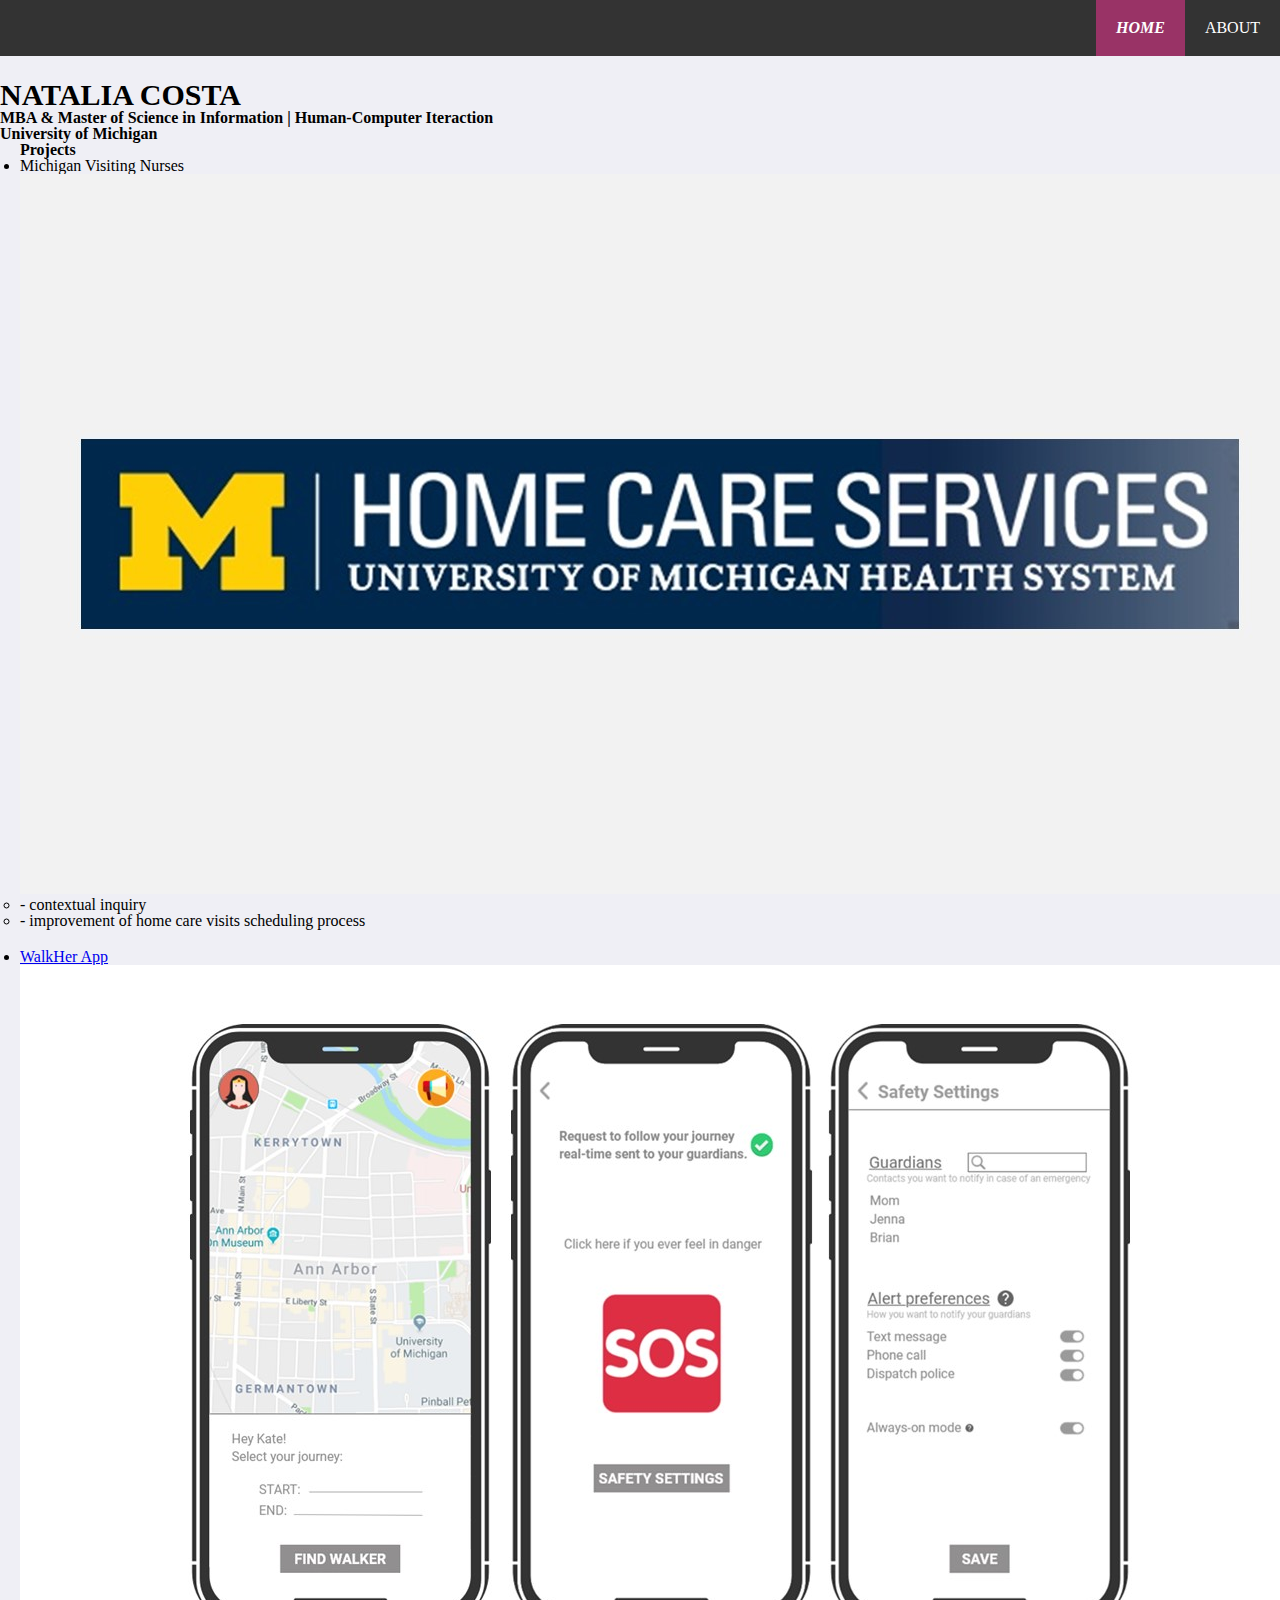
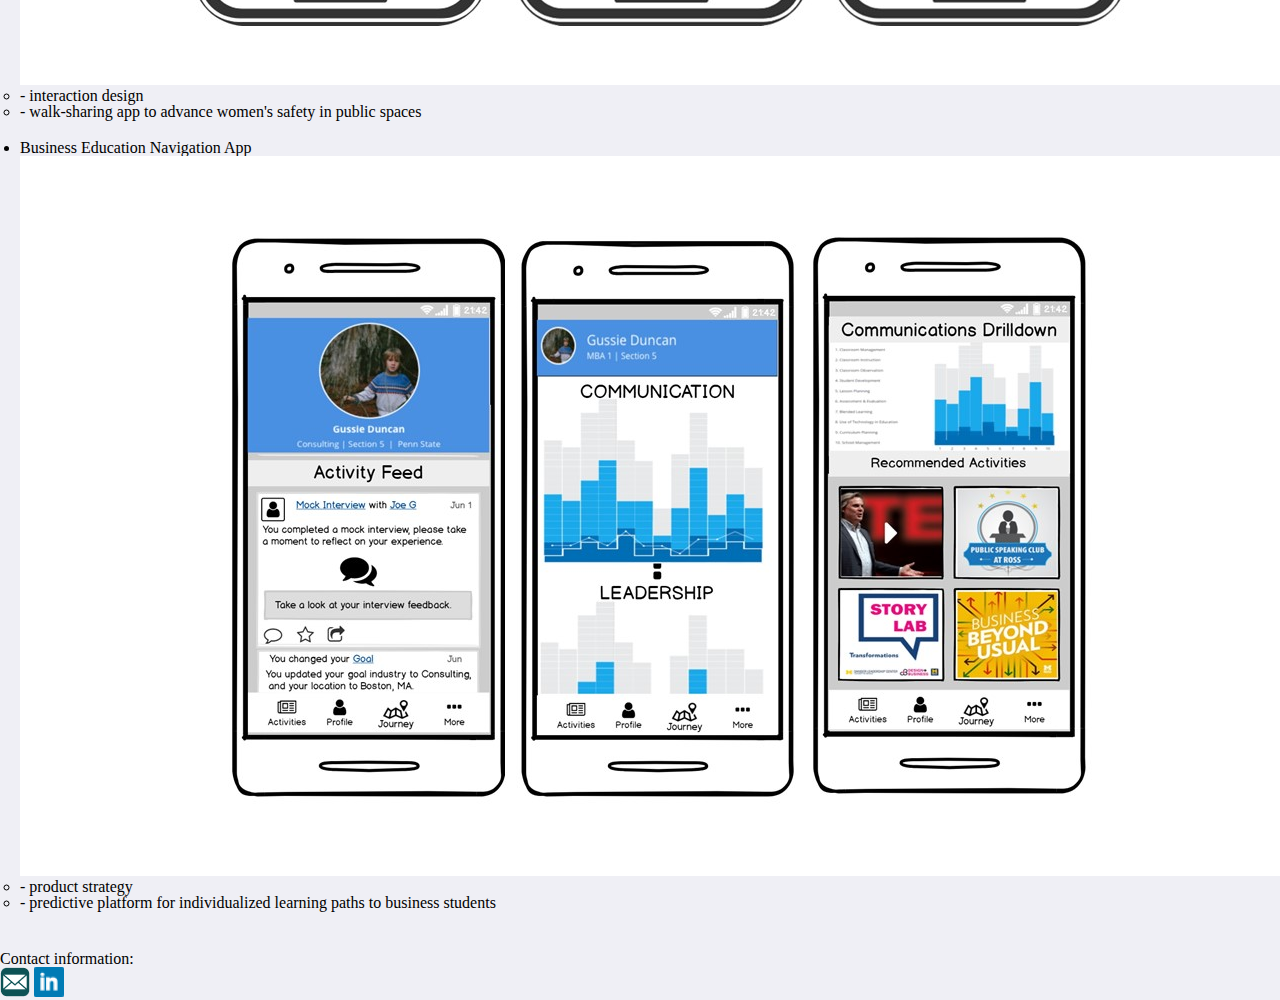
<file: index.html>
<!DOCTYPE html>
<html lang="en" dir="ltr">
  <head>
    <meta charset="utf-8">
    <link rel="stylesheet" href="css/html5reset.css">
    <link rel="stylesheet" href="css/style.css">
    <link rel="icon" href="images/beach.png" type="images/beach.png"/>
    <title>Natalia Costa - Home Page</title>
  </head>
  <body>

    <header>
      <p class="skip"><a href="#main-content-home">Skip to content</a></p>
      <nav>
        <ul>
          <li><a href="about.html">ABOUT</a></li>
          <li><a class="current" href="index.html">HOME</a></li>
        </ul>
      </nav>

      <h1>NATALIA COSTA</h1>
      <h2>MBA & Master of Science in Information | Human-Computer Iteraction<br>
      University of Michigan </h2>
    </header>

    <main id="main-content-home" class="projects">
      <h3>Projects</h3>

      <ul>
        <li>Michigan Visiting Nurses
          <img src="images/mvn.JPG" alt="Michigan Visiting Nurses logo">
          <ul>
            <li>- contextual inquiry</li>
            <li>- improvement of home care visits scheduling process</li>
          </ul>
        </li>

        <li><a href="project.html">WalkHer App</a>
          <a href="project.html"><img src="images/walkher.jpg" alt="WalkHer screenshots"></a>
          <ul>
            <li>- interaction design</li>
            <li>- walk-sharing app to advance women's safety in public spaces</li>
          </ul>
        </li>

        <li>Business Education Navigation App
          <img src="images/gooru.JPG" alt="Gooru logo">
          <ul>
            <li>- product strategy</li>
            <li>- predictive platform for individualized learning paths to business students</li>
          </ul>
        </li>
      </ul>

    </main>

    <footer>
      <p>Contact information:</p>
      <a class="icon" href="mailto:mncosta@umich.edu"><img src="images/email.png" alt="email icon"></a>
      <a class="icon" href="https://www.linkedin.com/in/m-natalia-costa/"> <img src="images/linkedin.png" alt="LinkedIn icon"></a>
    </footer>

  </body>
</html>
</file>
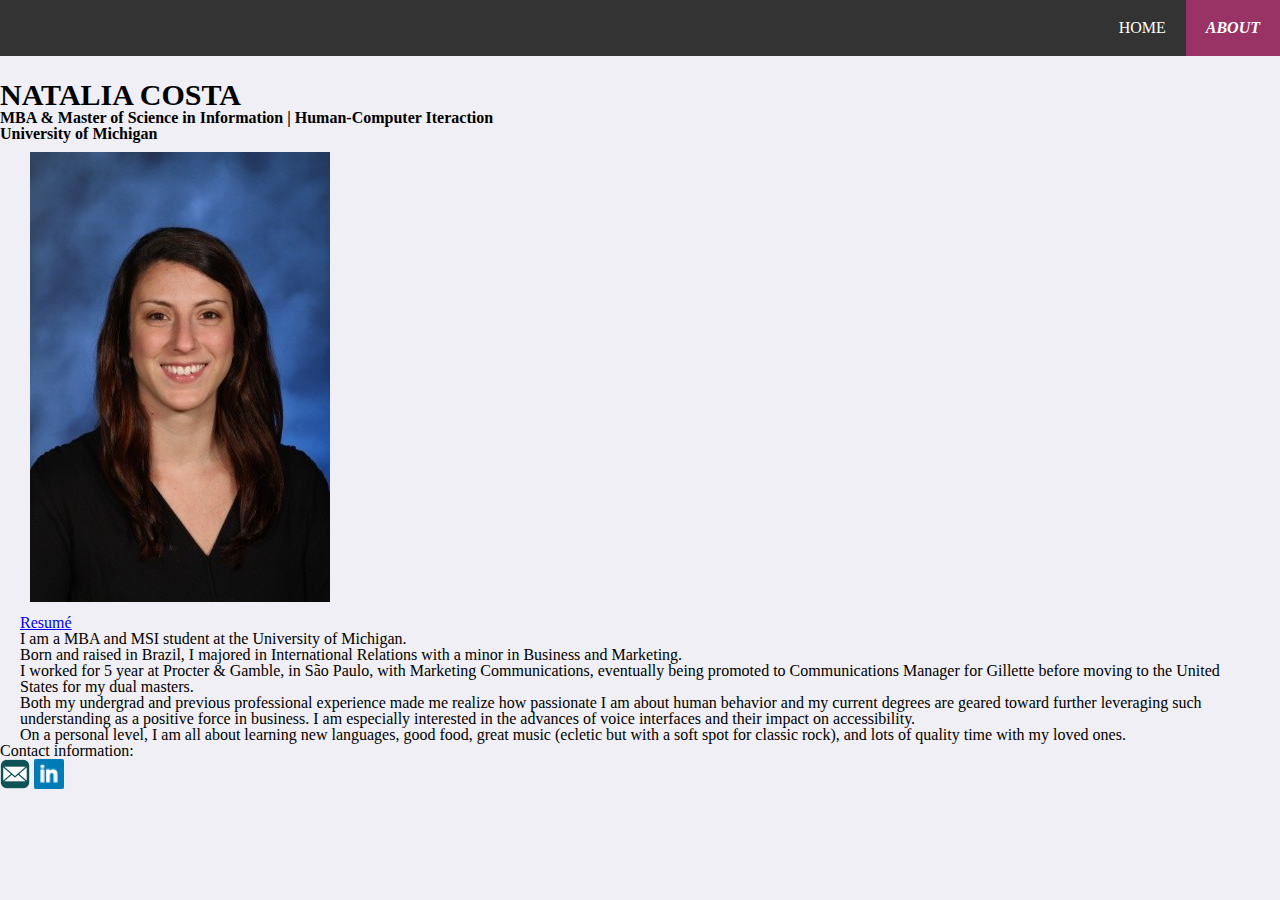
<file: about.html>
<!DOCTYPE html>
<html lang="en" dir="ltr">
  <head>
    <meta charset="utf-8">
    <link rel="stylesheet" href="css/html5reset.css">
    <link rel="stylesheet" href="css/style.css">
    <link rel="icon" href="images/beach.png" type="images/beach.png"/>
    <title>Natalia Costa - About</title>
  </head>
  <body>

    <header>
      <p class="skip"><a href="#main-content-about">Skip to content</a></p>
      <nav>
        <ul>
          <li><a class="current" href="about.html">ABOUT</a></li>
          <li><a href="index.html">HOME</a></li>
        </ul>
      </nav>

      <h1>NATALIA COSTA</h1>
      <h2>MBA & Master of Science in Information | Human-Computer Iteraction<br>
      University of Michigan </h2>
    </header>

    <main>

      <aside class="profile">
        <img src="images/profile.jpg" alt="profile picture">
      </aside>

      <p id="main-content-about"><a href="resume.html">Resumé</a></p>

      <p>I am a MBA and MSI student at the University of Michigan. <br>
      Born and raised in Brazil, I majored in International Relations with a minor in Business and Marketing. <br>
      I worked for 5 year at Procter & Gamble, in São Paulo, with Marketing Communications, eventually being promoted to Communications Manager for Gillette before moving to the United States for my dual masters.</p>

      <p>Both my undergrad and previous professional experience made me realize how passionate I am about human behavior and my current degrees are geared toward further leveraging such understanding as a positive force in business. I am especially interested in the advances of voice interfaces and their impact on accessibility.</p>

      <p>On a personal level, I am all about learning new languages, good food, great music (ecletic but with a soft spot for classic rock), and lots of quality time with my loved ones.</p>

    </main>

    <footer>
      <p>Contact information:</p>
      <a class="icon" href="mailto:mncosta@umich.edu"><img src="images/email.png" alt="email icon"></a>
      <a class="icon" href="https://www.linkedin.com/in/m-natalia-costa/"> <img src="images/linkedin.png" alt="LinkedIn icon"></a>
    </footer>

  </body>
</html>
</file>
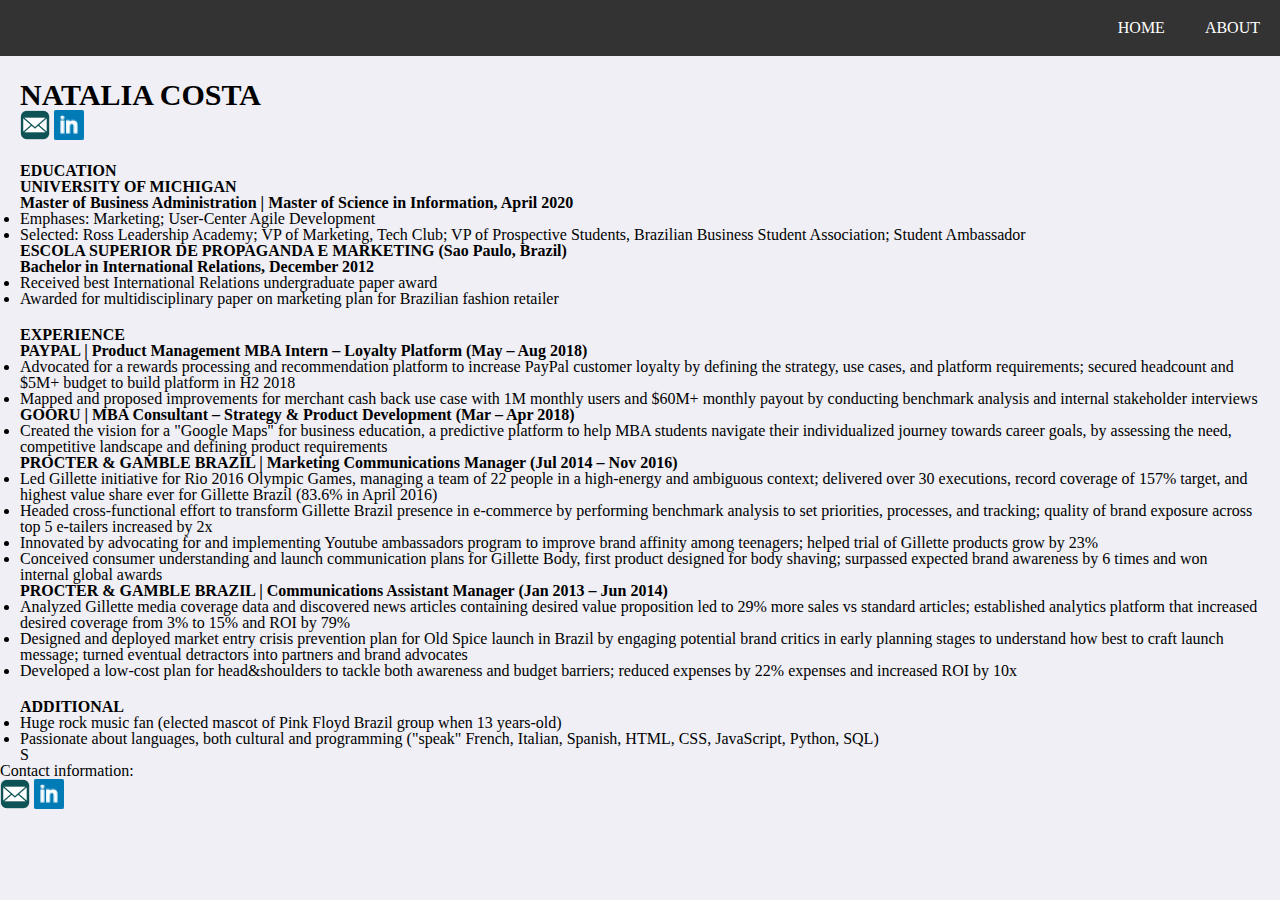
<file: resume.html>
<!DOCTYPE html>
<html lang="en" dir="ltr">
  <head>
    <meta charset="utf-8">
    <link rel="stylesheet" href="css/html5reset.css">
    <link rel="stylesheet" href="css/style.css">
    <link rel="icon" href="images/beach.png" type="images/beach.png"/>
    <title>Natalia Costa - Resumé</title>
  </head>
  <body>

    <header>
      <p class="skip"><a href="#main-content-resume">Skip to content</a></p>
      <nav>
        <ul>
          <li><a href="about.html">ABOUT</a></li>
          <li><a href="index.html">HOME</a></li>
        </ul>
      </nav>
    </header>

    <main class="resume">
      <h1>NATALIA COSTA</h1>
      <a class="icon" href="mailto:mncosta@umich.edu"><img src="images/email.png" alt="email icon"></a>
      <a class="icon" href="https://www.linkedin.com/in/m-natalia-costa/"> <img src="images/linkedin.png" alt="LinkedIn icon"></a>

      <section id="main-content-resume">
        <h2>EDUCATION</h2>
        <h3>UNIVERSITY OF MICHIGAN</h3>
        <h4>Master of Business Administration | Master of Science in Information, April 2020</h4>
          <ul>
            <li>Emphases: Marketing; User-Center Agile Development</li>
            <li>Selected: Ross Leadership Academy; VP of Marketing, Tech Club; VP of Prospective Students, Brazilian Business Student Association; Student Ambassador</li>
          </ul>

        <h3>ESCOLA SUPERIOR DE PROPAGANDA E MARKETING (Sao Paulo, Brazil)</h3>
        <h4>Bachelor in International Relations, December 2012</h4>
          <ul>
            <li>Received best International Relations undergraduate paper award</li>
            <li>Awarded for multidisciplinary paper on marketing plan for Brazilian fashion retailer</li>
          </ul>

        <h2>EXPERIENCE</h2>
        <h3>PAYPAL | Product Management MBA Intern – Loyalty Platform (May – Aug 2018)</h3>
          <ul>
            <li>Advocated for a rewards processing and recommendation platform to increase PayPal customer loyalty by defining the strategy, use cases, and platform requirements; secured headcount and $5M+ budget to build platform in H2 2018</li>
            <li>Mapped and proposed improvements for merchant cash back use case with 1M monthly users and $60M+ monthly payout by conducting benchmark analysis and internal stakeholder interviews</li>
          </ul>

        <h3>GOORU | MBA Consultant – Strategy & Product Development (Mar – Apr 2018)</h3>
          <ul>
            <li>Created the vision for a "Google Maps" for business education, a predictive platform to help MBA students navigate their individualized journey towards career goals, by assessing the need, competitive landscape and defining product requirements</li>
          </ul>

        <h3>PROCTER & GAMBLE BRAZIL | Marketing Communications Manager (Jul 2014 – Nov 2016)</h3>
          <ul>
            <li>Led Gillette initiative for Rio 2016 Olympic Games, managing a team of 22 people in a high-energy and ambiguous context; delivered over 30 executions, record coverage of 157% target, and highest value share ever for Gillette Brazil (83.6% in April 2016)
            </li>
            <li>Headed cross-functional effort to transform Gillette Brazil presence in e-commerce by performing benchmark analysis to set priorities, processes, and tracking; quality of brand exposure across top 5 e-tailers increased by 2x</li>
            <li>Innovated by advocating for and implementing Youtube ambassadors program to improve brand affinity among teenagers; helped trial of Gillette products grow by 23%</li>
            <li>Conceived consumer understanding and launch communication plans for Gillette Body, first product designed for body shaving; surpassed expected brand awareness by 6 times and won internal global awards</li>
          </ul>

        <h3>PROCTER & GAMBLE BRAZIL | Communications Assistant Manager (Jan 2013 – Jun 2014)</h3>
          <ul>
            <li>Analyzed Gillette media coverage data and discovered news articles containing desired value proposition led to 29% more sales vs standard articles; established analytics platform that increased desired coverage from 3% to 15% and ROI by 79%</li>
            <li>Designed and deployed market entry crisis prevention plan for Old Spice launch in Brazil by engaging potential brand critics in early planning stages to understand how best to craft launch message; turned eventual detractors into partners and brand advocates</li>
            <li>Developed a low-cost plan for head&shoulders to tackle both awareness and budget barriers; reduced expenses by 22% expenses and increased ROI by 10x</li>
          </ul>

        <h2>ADDITIONAL</h2>
          <ul>
            <li>Huge rock music fan (elected mascot of Pink Floyd Brazil group when 13 years-old)</li>
            <li>Passionate about languages, both cultural and programming ("speak" French, Italian, Spanish, HTML, CSS, JavaScript, Python, SQL)</li>
          </ul>S
      </section>
    </main>

    <footer>
      <p>Contact information:</p>
      <a class="icon" href="mailto:mncosta@umich.edu"><img src="images/email.png" alt="email icon"></a>
      <a class="icon" href="https://www.linkedin.com/in/m-natalia-costa/"> <img src="images/linkedin.png" alt="LinkedIn icon"></a>
    </footer>

  </body>
</html>
</file>
<file: css/style.css>
body{
  background-color: #efeff5;
  font-family: Roboto;
  padding-block-start: 5rem;
}

nav ul{
  list-style-type: none;
  position: fixed;
  display: block;
  width: 100%;
  top: 0;
  margin: 0;
  padding: 0;
  overflow: hidden;
  background-color: #333;
}

nav li {
  float: right;
}

nav a{
  text-decoration: none;
  color: white;
  display: block;
  padding: 20px
}

nav a:hover{
  background-color: #111;
}

h1{
  font-size: 30px;
}

/* h2, p{
  padding-bottom: 20px;
} */

main{
  padding-left: 20px;
  padding-right: 20px;
}

.skip a{
  position:absolute;
  left:-10000px;
  top:auto;
  width:1px;
  height:1px;
  overflow:hidden;
}

.skip a:focus
{
  position:static;
  width:auto;
  height:auto;
}

.resume h2{
  padding-top: 20px;
}

.projects ul{
  padding-bottom: 20px;
}

.current{
  background-color: #993366;
  font-weight: bold;
  font-style: italic;
}

.profile{
  margin: 10px;
}
</file>
